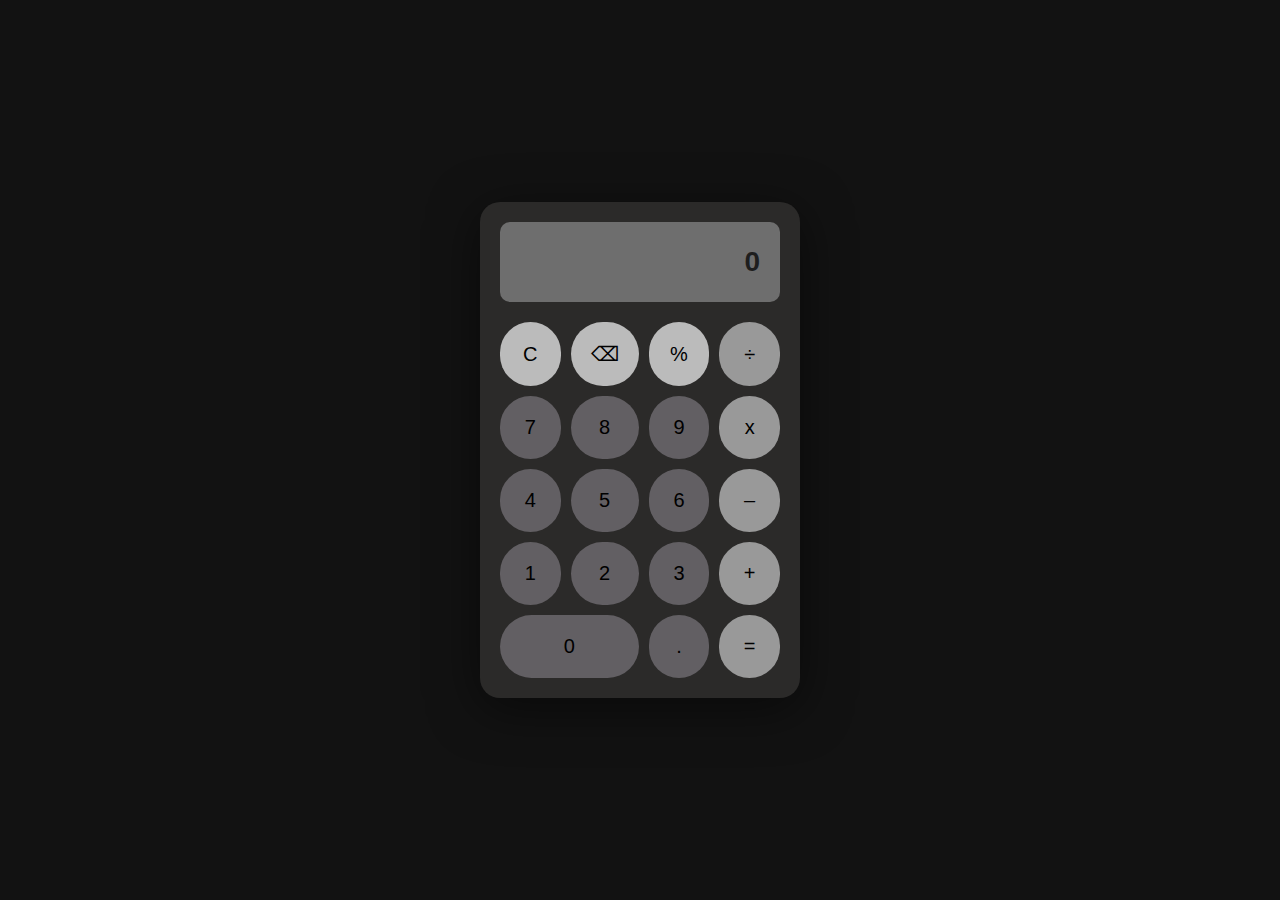
<file: calculadora/index.html>
<!DOCTYPE html>
<html lang="es-MX">

<head>
    <meta charset="UTF-8">
    <meta name="viewport" content="width=device-width, initial-scale=1.0">
    <title>Document</title>
    <link rel="stylesheet" href="estiloscalc.css">
</head>

<body>
    <div class="calculadora">
        <div class="pantalla" id="pantalla">0</div>
        <div class="botones">
            <!-- Fila 1 -->
            <button class="boton boton-especial" onclick="limpiar()">C</button>
            <button class="boton boton-especial" onclick="borrar()">⌫</button>
            <button class="boton boton-especial" onclick="agregarOperador('%')">%</button>
            <button class="boton boton-operador" onclick="agregarOperador('/')">÷</button>


            <!-- Fila 2 -->
            <button class="boton" onclick="agregaNumero('7')">7</button>
            <button class="boton" onclick="agregaNumero('8')">8</button>
            <button class="boton" onclick="agregaNumero('9')">9</button>
            <button class="boton boton-operador" onclick="agregarOperador('*')">x</button>

            <!-- Fila 3 -->

            <button class="boton" onclick="agregaNumero('4')">4</button>
            <button class="boton" onclick="agregaNumero('5')">5</button>
            <button class="boton" onclick="agregaNumero('6')">6</button>
            <button class="boton boton-operador" onclick="agregarOperador('-')">–</button>

            <!-- Fila 4 -->
            <button class="boton" onclick="agregaNumero('1')">1</button>
            <button class="boton" onclick="agregaNumero('2')">2</button>
            <button class="boton" onclick="agregaNumero('3')">3</button>
            <button class="boton boton-operador" onclick="agregarOperador('+')">+</button>

            <!-- Fila 5 -->
            <button class="boton boton-cero" onclick="agregaNumero('0')">0</button>
            <button class="boton" onclick="agregaDecimal()">.</button>
            <button class="boton boton-operador" onclick="calcular()">=</button>


        </div>
    </div>
    <!-- Enlaza el archivo JS -->
    <script src="script.js"></script>
</body>

</html>
</file>
<file: calculadora/estiloscalc.css>
* {
    margin: 0;
    padding: 0;
    box-sizing: border-box;
}

body {
    /* Fuente */
    font-family: Arial, sans-serif;
    /* Color de la pagina */
    background-color: #121212;
    display: flex;
    /* Para donde estara ubicado el contenido */
    justify-content: center;
    /* Para alinear los items a l centro */
    align-items: center;
    /* minimo de altura */
    min-height: 100vh;
    /* Espacio entre los bordes */
    padding: 20px;
}

.calculadora {
    /* El color de fondo de la calculadora */
    background-color: rgb(43, 42, 41);
    /* Hace que la calculadora tenga bordes redondos */
    border-radius: 20px;
    /* Espacio entre el elemento y el borde */
    padding: 20px;
    /* Sombra a la caja */
    box-shadow: 0 10px 50px rgba(0, 0, 0, 0.5);
    /* Ancho fijo */
    width: 100%;
    /* Ancho maximo */
    max-width: 320px;
}
.pantalla {
    /* El color de fondo de la pantalla */
    background-color: #6e6e6e;
    color: #1E1E1E;
    font-size: 28px;
    font-weight: bold;
    /* Alinea a la derecha */
    text-align: right;
    padding: 20px;
    margin-bottom: 20px;
    border-radius: 10px;
    min-height: 80px;
    /* Como se muestra el elemento */
    display: flex;
    align-items: center;
    justify-content: flex-end;
    /* Hace que si una palabra es muy larga,
     se rompa y no se desborde fuera del contenedor */
    word-wrap: break-word;
    /* Hace que rompa la palabra, pero no respeta que acabe la palabra. Ej: Hola soy un estud
    iante */
    word-break: break-all;
    /* Hace que si el contenido de un elemento es mas grande que el contenedor lo oculte lo sobrante */
    overflow: hidden;
}

.botones {
    display: grid;
    grid-template-columns: repeat(4,1fr);
    gap: 10px;
}

.boton {
    background-color: rgb(98, 95, 99);
    color: rgb(0, 0, 0);
    border: none;
    border-radius: 50px;
    font-size: 20px;
    font-weight: 500;
    padding: 20px;
    /* Cambia la forma de cursor */
    cursor: pointer;
    
    transition: all 0.2s ease;
    /* Se usa para evitar que el texto sea seleccionado con none */
    user-select: none;
}
.boton:hover {
    background-color: rgb(19, 224, 36);
    transform: scale(.8);
}
.boton:active {
    transform: sacle(0.95);
}
.boton-operador {
    background-color: rgb(153, 153, 153);
}
.boton-operador:hover {
    background-color: rgb(49, 51, 204);
}
.boton-especial {
    background-color: rgb(187, 187, 187);
}
.boton-especial:hover {
    background-color: rgb(58, 63, 61);
}
/* Hace que el boton 0 ocupe 2 espacios */
.boton-cero {
    grid-column: span 2;
}
@keyframes pulsar {
    0% {
        transform: sclae (1);
    }
    50% {
        transform: scale(0.95);
    }
    100% {
        transform: scale(1);
    }
}

.pulsar {
    animation: pulsar 0.1s ease-in-out;
}
/* Hace que la hoja se adapte a pantallas pequeñas */
@media (max-width: 400px) {
    .calculadora {
        padding: 15px;
    }
    .boton {
        padding: 15px;
        font-size: 18px;
    }
    .pantalla {
        font-size: 24px;
        padding: 15px;
        min-height: 60px;
    }
}
</file>
